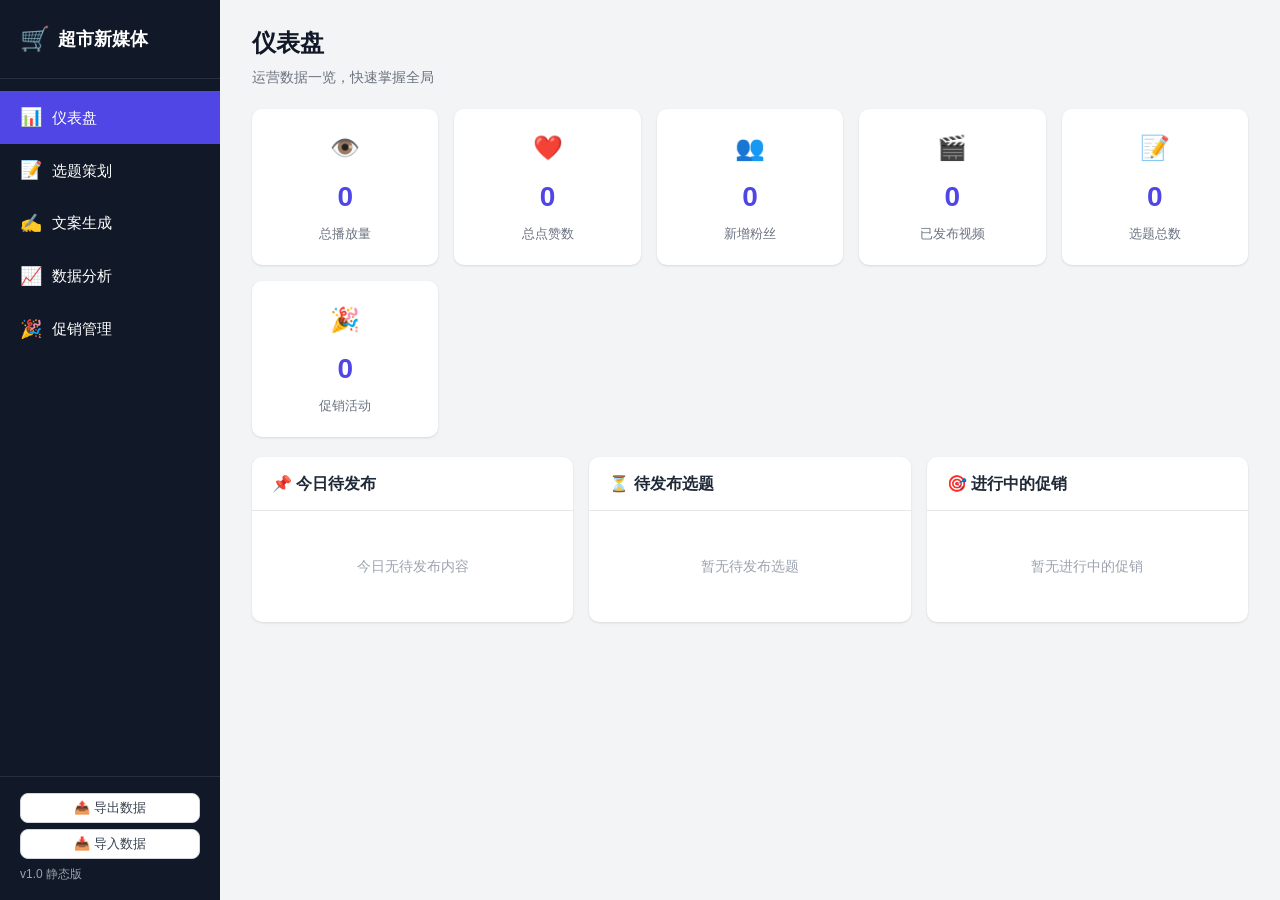
<file: docs/index.html>
<!DOCTYPE html>
<html lang="zh-CN">
<head>
  <meta charset="UTF-8">
  <meta name="viewport" content="width=device-width, initial-scale=1.0, maximum-scale=5.0">
  <meta name="theme-color" content="#4f46e5">
  <meta name="apple-mobile-web-app-capable" content="yes">
  <title>超市新媒体运营工具</title>
  <link rel="stylesheet" href="css/style.css">
</head>
<body>
  <div id="app">
    <!-- 侧边导航 -->
    <nav class="sidebar">
      <div class="logo">
        <span class="logo-icon">🛒</span>
        <span class="logo-text">超市新媒体</span>
      </div>
      <ul class="nav-list">
        <li class="nav-item active" data-page="dashboard"><span>📊</span> <span class="nav-label">仪表盘</span></li>
        <li class="nav-item" data-page="topics"><span>📝</span> <span class="nav-label">选题策划</span></li>
        <li class="nav-item" data-page="copywriting"><span>✍️</span> <span class="nav-label">文案生成</span></li>
        <li class="nav-item" data-page="analytics"><span>📈</span> <span class="nav-label">数据分析</span></li>
        <li class="nav-item" data-page="promotions"><span>🎉</span> <span class="nav-label">促销管理</span></li>
      </ul>
      <div class="nav-footer">
        <button id="export-btn" class="btn btn-sm" style="width:100%;margin-bottom:6px">📤 导出数据</button>
        <button id="import-btn" class="btn btn-sm" style="width:100%;margin-bottom:6px">📥 导入数据</button>
        <input type="file" id="import-file" accept=".json" style="display:none">
        <p>v1.0 静态版</p>
      </div>
    </nav>

    <!-- 移动端顶部栏 -->
    <div class="mobile-header">
      <button class="menu-toggle" id="menu-toggle">☰</button>
      <span class="mobile-title">🛒 超市新媒体</span>
    </div>

    <!-- 移动端遮罩 -->
    <div class="overlay" id="overlay"></div>

    <!-- 主内容区 -->
    <main class="content">
      <!-- 仪表盘 -->
      <section class="page active" id="page-dashboard">
        <div class="page-header">
          <h1>仪表盘</h1>
          <p class="page-sub">运营数据一览，快速掌握全局</p>
        </div>
        <div class="stat-cards" id="stat-cards"></div>
        <div class="dashboard-grid">
          <div class="card">
            <div class="card-header"><h3>📌 今日待发布</h3></div>
            <div class="card-body" id="today-topics"></div>
          </div>
          <div class="card">
            <div class="card-header"><h3>⏳ 待发布选题</h3></div>
            <div class="card-body" id="pending-topics"></div>
          </div>
          <div class="card">
            <div class="card-header"><h3>🎯 进行中的促销</h3></div>
            <div class="card-body" id="active-promos"></div>
          </div>
        </div>
      </section>

      <!-- 选题策划 -->
      <section class="page" id="page-topics">
        <div class="page-header">
          <h1>内容选题策划</h1>
          <p class="page-sub">规划你的短视频内容，管理选题和排期</p>
        </div>

        <div class="card mb-16">
          <div class="card-header">
            <h3>💡 选题灵感</h3>
            <button class="btn btn-sm" onclick="loadSuggestions()">刷新建议</button>
          </div>
          <div class="card-body" id="suggestions-area">
            <p class="empty-hint">点击"刷新建议"获取节日和季节选题灵感</p>
          </div>
        </div>

        <div class="card mb-16">
          <div class="card-header"><h3>➕ 新建选题</h3></div>
          <div class="card-body">
            <div class="form-grid">
              <div class="form-group">
                <label>选题标题</label>
                <input type="text" id="topic-title" placeholder="如：夏季冷饮好物推荐">
              </div>
              <div class="form-group">
                <label>内容类型</label>
                <select id="topic-type"></select>
              </div>
              <div class="form-group">
                <label>发布平台</label>
                <select id="topic-platform">
                  <option value="抖音">抖音</option>
                  <option value="快手">快手</option>
                  <option value="微信视频号">微信视频号</option>
                  <option value="全平台">全平台</option>
                </select>
              </div>
              <div class="form-group">
                <label>计划发布日期</label>
                <input type="date" id="topic-date">
              </div>
              <div class="form-group">
                <label>状态</label>
                <select id="topic-status">
                  <option value="策划中">策划中</option>
                  <option value="待发布">待发布</option>
                  <option value="已发布">已发布</option>
                  <option value="已取消">已取消</option>
                </select>
              </div>
              <div class="form-group full">
                <label>选题描述</label>
                <textarea id="topic-desc" rows="2" placeholder="选题内容简述、拍摄思路等"></textarea>
              </div>
            </div>
            <div class="form-actions">
              <button class="btn btn-primary" onclick="addTopic()">添加选题</button>
            </div>
          </div>
        </div>

        <div class="card">
          <div class="card-header">
            <h3>📋 选题列表</h3>
            <div class="filter-bar">
              <select id="topic-filter-status" onchange="renderTopics()">
                <option value="">全部状态</option>
                <option value="策划中">策划中</option>
                <option value="待发布">待发布</option>
                <option value="已发布">已发布</option>
              </select>
              <select id="topic-filter-platform" onchange="renderTopics()">
                <option value="">全部平台</option>
                <option value="抖音">抖音</option>
                <option value="快手">快手</option>
                <option value="微信视频号">微信视频号</option>
              </select>
            </div>
          </div>
          <div class="card-body" id="topics-list"></div>
        </div>
      </section>

      <!-- 文案生成 -->
      <section class="page" id="page-copywriting">
        <div class="page-header">
          <h1>文案生成助手</h1>
          <p class="page-sub">输入信息，一键生成短视频标题、脚本和话题标签</p>
        </div>

        <div class="copy-grid">
          <div class="card">
            <div class="card-header"><h3>📝 输入信息</h3></div>
            <div class="card-body">
              <div class="form-group">
                <label>内容类型</label>
                <select id="cw-type" onchange="toggleCwFields()"></select>
              </div>
              <div class="form-group">
                <label>文案风格</label>
                <select id="cw-style"></select>
              </div>
              <div class="form-group cw-field" data-types="product,tour,promotion,member,newarrival,recipe">
                <label>商品名称</label>
                <input type="text" id="cw-product" placeholder="如：进口车厘子">
              </div>
              <div class="form-group cw-field" data-types="product,recipe,newarrival,tips,promotion,behind,knowledge,interaction">
                <label>卖点/内容描述</label>
                <input type="text" id="cw-features" placeholder="如：又大又甜 / 拍补货过程">
              </div>
              <div class="form-group cw-field" data-types="product,recipe,newarrival">
                <label>价格（选填）</label>
                <input type="text" id="cw-price" placeholder="不强调价格可不填">
              </div>
              <div class="form-group cw-field" data-types="tour,promotion,member,behind,greeting">
                <label>超市名称</label>
                <input type="text" id="cw-store" placeholder="如：永辉超市">
              </div>
              <div class="form-group cw-field" data-types="recipe">
                <label>菜名</label>
                <input type="text" id="cw-dish" placeholder="如：番茄炒蛋">
              </div>
              <div class="form-group cw-field" data-types="promotion">
                <label>活动名称</label>
                <input type="text" id="cw-promo_name" placeholder="如：年中大促">
              </div>
              <div class="form-group cw-field" data-types="promotion">
                <label>折扣信息</label>
                <input type="text" id="cw-discount" placeholder="如：满100减30">
              </div>
              <div class="form-group cw-field" data-types="promotion">
                <label>开始时间</label>
                <input type="date" id="cw-start">
              </div>
              <div class="form-group cw-field" data-types="promotion">
                <label>结束时间</label>
                <input type="date" id="cw-end">
              </div>
              <div class="form-group cw-field" data-types="tips,knowledge,interaction">
                <label>品类/主题</label>
                <input type="text" id="cw-category" placeholder="如：水果 / 蔬菜保存">
              </div>
              <div class="form-group cw-field" data-types="member">
                <label>福利内容</label>
                <input type="text" id="cw-benefit" placeholder="如：双倍积分">
              </div>
              <div class="form-group cw-field" data-types="festival,greeting">
                <label>节日名称</label>
                <input type="text" id="cw-festival" placeholder="如：中秋节">
              </div>
              <div class="form-actions">
                <button class="btn btn-primary" onclick="generateCopy()">✨ 生成文案</button>
                <button class="btn" onclick="randomizeCopy()">🎲 换一批</button>
              </div>
            </div>
          </div>

          <div class="card">
            <div class="card-header">
              <h3>📋 生成结果</h3>
              <button class="btn btn-sm" id="save-copy-btn" style="display:none" onclick="saveCopy()">💾 保存</button>
            </div>
            <div class="card-body" id="copy-result">
              <p class="empty-hint">填写信息后点击"生成文案"</p>
            </div>
          </div>
        </div>

        <div class="card mt-16">
          <div class="card-header"><h3>📂 已保存文案</h3></div>
          <div class="card-body" id="saved-copies"></div>
        </div>
      </section>

      <!-- 数据分析 -->
      <section class="page" id="page-analytics">
        <div class="page-header">
          <h1>数据分析报表</h1>
          <p class="page-sub">记录每条视频的数据，追踪播放量、点赞和粉丝增长</p>
        </div>

        <div class="stat-cards" id="analytics-stats"></div>

        <div class="card mb-16">
          <div class="card-header"><h3>➕ 记录新数据</h3></div>
          <div class="card-body">
            <div class="form-grid">
              <div class="form-group">
                <label>视频标题/描述</label>
                <input type="text" id="an-title" placeholder="如：夏季冷饮推荐">
              </div>
              <div class="form-group">
                <label>平台</label>
                <select id="an-platform">
                  <option value="抖音">抖音</option>
                  <option value="快手">快手</option>
                  <option value="微信视频号">微信视频号</option>
                </select>
              </div>
              <div class="form-group">
                <label>发布日期</label>
                <input type="date" id="an-date">
              </div>
              <div class="form-group">
                <label>播放量</label>
                <input type="number" id="an-views" placeholder="0" min="0">
              </div>
              <div class="form-group">
                <label>点赞数</label>
                <input type="number" id="an-likes" placeholder="0" min="0">
              </div>
              <div class="form-group">
                <label>评论数</label>
                <input type="number" id="an-comments" placeholder="0" min="0">
              </div>
              <div class="form-group">
                <label>分享数</label>
                <input type="number" id="an-shares" placeholder="0" min="0">
              </div>
              <div class="form-group">
                <label>新增粉丝</label>
                <input type="number" id="an-followers" placeholder="0" min="0">
              </div>
            </div>
            <div class="form-actions">
              <button class="btn btn-primary" onclick="addAnalytics()">保存数据</button>
            </div>
          </div>
        </div>

        <div class="card mb-16">
          <div class="card-header"><h3>📈 趋势图表</h3></div>
          <div class="card-body">
            <canvas id="chart-canvas" width="800" height="300"></canvas>
          </div>
        </div>

        <div class="card">
          <div class="card-header"><h3>📋 数据明细</h3></div>
          <div class="card-body" id="analytics-list"></div>
        </div>
      </section>

      <!-- 促销管理 -->
      <section class="page" id="page-promotions">
        <div class="page-header">
          <h1>促销活动管理</h1>
          <p class="page-sub">管理超市促销活动，跟踪活动状态和关联选题</p>
        </div>

        <div class="card mb-16">
          <div class="card-header"><h3>➕ 新建促销活动</h3></div>
          <div class="card-body">
            <div class="form-grid">
              <div class="form-group">
                <label>活动名称</label>
                <input type="text" id="pm-name" placeholder="如：周末狂欢购">
              </div>
              <div class="form-group">
                <label>关联商品/品类</label>
                <input type="text" id="pm-product" placeholder="如：全场生鲜5折">
              </div>
              <div class="form-group">
                <label>折扣类型</label>
                <select id="pm-discount-type">
                  <option value="满减">满减</option>
                  <option value="折扣">折扣</option>
                  <option value="直降">直降</option>
                  <option value="买赠">买赠</option>
                  <option value="第二件半价">第二件半价</option>
                  <option value="限时秒杀">限时秒杀</option>
                </select>
              </div>
              <div class="form-group">
                <label>折扣力度</label>
                <input type="text" id="pm-discount-value" placeholder="如：满100减30">
              </div>
              <div class="form-group">
                <label>开始日期</label>
                <input type="date" id="pm-start">
              </div>
              <div class="form-group">
                <label>结束日期</label>
                <input type="date" id="pm-end">
              </div>
              <div class="form-group">
                <label>状态</label>
                <select id="pm-status">
                  <option value="未开始">未开始</option>
                  <option value="进行中">进行中</option>
                  <option value="已结束">已结束</option>
                </select>
              </div>
              <div class="form-group full">
                <label>活动描述</label>
                <textarea id="pm-desc" rows="2" placeholder="活动详情、参与条件等"></textarea>
              </div>
            </div>
            <div class="form-actions">
              <button class="btn btn-primary" onclick="addPromotion()">添加活动</button>
            </div>
          </div>
        </div>

        <div class="card">
          <div class="card-header">
            <h3>📋 活动列表</h3>
            <select id="pm-filter-status" onchange="renderPromotions()">
              <option value="">全部状态</option>
              <option value="未开始">未开始</option>
              <option value="进行中">进行中</option>
              <option value="已结束">已结束</option>
            </select>
          </div>
          <div class="card-body" id="promotions-list"></div>
        </div>
      </section>
    </main>
  </div>

  <div class="toast" id="toast"></div>
  <script src="js/app.js"></script>
</body>
</html>
</file>
<file: docs/css/style.css>
/* ===== 全局 ===== */
* {
  margin: 0;
  padding: 0;
  box-sizing: border-box;
}

:root {
  --primary: #4f46e5;
  --primary-light: #6366f1;
  --primary-bg: #eef2ff;
  --success: #10b981;
  --warning: #f59e0b;
  --danger: #ef4444;
  --gray-50: #f9fafb;
  --gray-100: #f3f4f6;
  --gray-200: #e5e7eb;
  --gray-300: #d1d5db;
  --gray-400: #9ca3af;
  --gray-500: #6b7280;
  --gray-600: #4b5563;
  --gray-700: #374151;
  --gray-800: #1f2937;
  --gray-900: #111827;
  --radius: 10px;
  --shadow: 0 1px 3px rgba(0,0,0,0.08), 0 1px 2px rgba(0,0,0,0.04);
  --shadow-md: 0 4px 6px rgba(0,0,0,0.07), 0 2px 4px rgba(0,0,0,0.04);
}

body {
  font-family: -apple-system, BlinkMacSystemFont, "Segoe UI", "PingFang SC", "Microsoft YaHei", sans-serif;
  background: var(--gray-100);
  color: var(--gray-800);
  font-size: 14px;
  line-height: 1.6;
}

/* ===== 布局 ===== */
#app {
  display: flex;
  height: 100vh;
}

/* ===== 侧边栏 ===== */
.sidebar {
  width: 220px;
  background: var(--gray-900);
  color: #fff;
  display: flex;
  flex-direction: column;
  flex-shrink: 0;
}

.logo {
  padding: 20px;
  font-size: 18px;
  font-weight: 700;
  display: flex;
  align-items: center;
  gap: 8px;
  border-bottom: 1px solid rgba(255,255,255,0.1);
}

.logo-icon { font-size: 24px; }

.nav-list {
  list-style: none;
  flex: 1;
  padding: 12px 0;
}

.nav-item {
  padding: 12px 20px;
  cursor: pointer;
  display: flex;
  align-items: center;
  gap: 10px;
  transition: all 0.15s;
  font-size: 15px;
}

.nav-item:hover {
  background: rgba(255,255,255,0.08);
}

.nav-item.active {
  background: var(--primary);
}

.nav-item span:first-child {
  font-size: 18px;
}

.nav-footer {
  padding: 16px 20px;
  font-size: 12px;
  color: var(--gray-400);
  border-top: 1px solid rgba(255,255,255,0.1);
}

/* ===== 主内容区 ===== */
.content {
  flex: 1;
  overflow-y: auto;
  padding: 24px 32px;
}

.page {
  display: none;
}

.page.active {
  display: block;
}

.page-header {
  margin-bottom: 20px;
}

.page-header h1 {
  font-size: 24px;
  font-weight: 700;
  color: var(--gray-900);
}

.page-sub {
  color: var(--gray-500);
  font-size: 14px;
  margin-top: 4px;
}

/* ===== 卡片 ===== */
.card {
  background: #fff;
  border-radius: var(--radius);
  box-shadow: var(--shadow);
  margin-bottom: 16px;
  overflow: hidden;
}

.card-header {
  padding: 14px 20px;
  border-bottom: 1px solid var(--gray-200);
  display: flex;
  justify-content: space-between;
  align-items: center;
}

.card-header h3 {
  font-size: 16px;
  font-weight: 600;
}

.card-body {
  padding: 20px;
}

.mb-16 { margin-bottom: 16px; }
.mt-16 { margin-top: 16px; }

/* ===== 统计卡片 ===== */
.stat-cards {
  display: grid;
  grid-template-columns: repeat(auto-fit, minmax(160px, 1fr));
  gap: 16px;
  margin-bottom: 20px;
}

.stat-card {
  background: #fff;
  border-radius: var(--radius);
  box-shadow: var(--shadow);
  padding: 20px;
  text-align: center;
}

.stat-card .stat-value {
  font-size: 28px;
  font-weight: 700;
  color: var(--primary);
}

.stat-card .stat-label {
  font-size: 13px;
  color: var(--gray-500);
  margin-top: 4px;
}

.stat-card .stat-icon {
  font-size: 24px;
  margin-bottom: 8px;
}

/* ===== 仪表盘网格 ===== */
.dashboard-grid {
  display: grid;
  grid-template-columns: repeat(auto-fit, minmax(300px, 1fr));
  gap: 16px;
}

/* ===== 表单 ===== */
.form-grid {
  display: grid;
  grid-template-columns: repeat(auto-fit, minmax(220px, 1fr));
  gap: 14px;
}

.form-group {
  display: flex;
  flex-direction: column;
}

.form-group.full {
  grid-column: 1 / -1;
}

.form-group label {
  font-size: 13px;
  font-weight: 600;
  color: var(--gray-600);
  margin-bottom: 4px;
}

.form-group input,
.form-group select,
.form-group textarea {
  padding: 8px 12px;
  border: 1px solid var(--gray-300);
  border-radius: 8px;
  font-size: 14px;
  transition: border-color 0.15s;
  font-family: inherit;
  background: #fff;
}

.form-group input:focus,
.form-group select:focus,
.form-group textarea:focus {
  outline: none;
  border-color: var(--primary);
  box-shadow: 0 0 0 3px var(--primary-bg);
}

.form-actions {
  margin-top: 14px;
  display: flex;
  gap: 10px;
}

/* ===== 按钮 ===== */
.btn {
  padding: 8px 18px;
  border: 1px solid var(--gray-300);
  border-radius: 8px;
  background: #fff;
  cursor: pointer;
  font-size: 14px;
  font-weight: 500;
  transition: all 0.15s;
  color: var(--gray-700);
}

.btn:hover {
  background: var(--gray-50);
  border-color: var(--gray-400);
}

.btn-primary {
  background: var(--primary);
  color: #fff;
  border-color: var(--primary);
}

.btn-primary:hover {
  background: var(--primary-light);
  border-color: var(--primary-light);
}

.btn-sm {
  padding: 5px 12px;
  font-size: 13px;
}

.btn-danger {
  color: var(--danger);
  border-color: var(--gray-300);
}

.btn-danger:hover {
  background: #fef2f2;
  border-color: var(--danger);
}

/* ===== 列表项 ===== */
.list-item {
  display: flex;
  justify-content: space-between;
  align-items: flex-start;
  padding: 12px 0;
  border-bottom: 1px solid var(--gray-100);
}

.list-item:last-child {
  border-bottom: none;
}

.list-item-content {
  flex: 1;
}

.list-item-title {
  font-weight: 600;
  font-size: 15px;
  color: var(--gray-800);
}

.list-item-meta {
  font-size: 12px;
  color: var(--gray-500);
  margin-top: 3px;
  display: flex;
  gap: 10px;
  flex-wrap: wrap;
}

.list-item-desc {
  font-size: 13px;
  color: var(--gray-600);
  margin-top: 4px;
}

.list-item-actions {
  display: flex;
  gap: 6px;
  flex-shrink: 0;
  margin-left: 12px;
}

/* ===== 标签 ===== */
.tag {
  display: inline-block;
  padding: 2px 10px;
  border-radius: 20px;
  font-size: 12px;
  font-weight: 500;
  background: var(--gray-100);
  color: var(--gray-600);
}

.tag-success { background: #d1fae5; color: #065f46; }
.tag-warning { background: #fef3c7; color: #92400e; }
.tag-danger { background: #fee2e2; color: #991b1b; }
.tag-primary { background: var(--primary-bg); color: var(--primary); }

/* ===== 筛选栏 ===== */
.filter-bar {
  display: flex;
  gap: 8px;
}

.filter-bar select {
  padding: 5px 10px;
  border: 1px solid var(--gray-300);
  border-radius: 6px;
  font-size: 13px;
}

/* ===== 文案区域 ===== */
.copy-grid {
  display: grid;
  grid-template-columns: 1fr 1fr;
  gap: 16px;
}

@media (max-width: 900px) {
  .copy-grid { grid-template-columns: 1fr; }
}

.copy-result-block {
  margin-bottom: 16px;
}

.copy-result-block label {
  font-size: 13px;
  font-weight: 600;
  color: var(--gray-600);
  display: block;
  margin-bottom: 6px;
}

.copy-result-block .result-box {
  background: var(--gray-50);
  border: 1px solid var(--gray-200);
  border-radius: 8px;
  padding: 12px;
  white-space: pre-wrap;
  word-break: break-all;
  font-size: 14px;
  line-height: 1.7;
}

.hashtag-list {
  display: flex;
  flex-wrap: wrap;
  gap: 6px;
}

.hashtag {
  background: var(--primary-bg);
  color: var(--primary);
  padding: 3px 10px;
  border-radius: 20px;
  font-size: 13px;
  cursor: pointer;
}

.hashtag:hover {
  background: var(--primary);
  color: #fff;
}

/* ===== 建议卡片 ===== */
.suggestion-grid {
  display: grid;
  grid-template-columns: repeat(auto-fit, minmax(240px, 1fr));
  gap: 12px;
}

.suggestion-card {
  background: var(--gray-50);
  border: 1px solid var(--gray-200);
  border-radius: 8px;
  padding: 14px;
  cursor: pointer;
  transition: all 0.15s;
}

.suggestion-card:hover {
  border-color: var(--primary);
  background: var(--primary-bg);
}

.suggestion-card .sug-name {
  font-weight: 600;
  font-size: 15px;
}

.suggestion-card .sug-date {
  font-size: 12px;
  color: var(--gray-500);
}

.suggestion-card .sug-topic {
  font-size: 13px;
  color: var(--gray-600);
  margin-top: 4px;
}

/* ===== 空状态 ===== */
.empty-hint {
  color: var(--gray-400);
  text-align: center;
  padding: 24px;
  font-size: 14px;
}

/* ===== Toast ===== */
.toast {
  position: fixed;
  bottom: 30px;
  left: 50%;
  transform: translateX(-50%) translateY(100px);
  background: var(--gray-900);
  color: #fff;
  padding: 12px 28px;
  border-radius: 8px;
  font-size: 14px;
  transition: transform 0.3s;
  z-index: 9999;
  box-shadow: 0 4px 12px rgba(0,0,0,0.2);
}

.toast.show {
  transform: translateX(-50%) translateY(0);
}

/* ===== 滚动条 ===== */
::-webkit-scrollbar {
  width: 6px;
}

::-webkit-scrollbar-thumb {
  background: var(--gray-300);
  border-radius: 3px;
}

::-webkit-scrollbar-track {
  background: transparent;
}

/* ===== 表格风格列表 ===== */
.data-row {
  display: grid;
  grid-template-columns: 2fr 1fr 1fr 1fr 1fr 1fr 1fr 0.5fr;
  gap: 8px;
  padding: 10px 0;
  border-bottom: 1px solid var(--gray-100);
  align-items: center;
  font-size: 13px;
}

.data-row.header {
  font-weight: 600;
  color: var(--gray-500);
  font-size: 12px;
  text-transform: uppercase;
}

@media (max-width: 1000px) {
  .data-row {
    grid-template-columns: 1fr;
    background: var(--gray-50);
    border-radius: 8px;
    padding: 12px;
    margin-bottom: 8px;
  }
  .data-row.header { display: none; }
}

/* ===== 移动端适配 ===== */
.mobile-header {
  display: none;
}

.overlay {
  display: none;
  position: fixed;
  top: 0; left: 0; right: 0; bottom: 0;
  background: rgba(0,0,0,0.4);
  z-index: 99;
}
.overlay.show { display: block; }

@media (max-width: 768px) {
  .mobile-header {
    display: flex;
    align-items: center;
    gap: 12px;
    background: var(--gray-900);
    color: #fff;
    padding: 12px 16px;
    position: sticky;
    top: 0;
    z-index: 100;
  }
  .menu-toggle {
    background: none;
    border: none;
    color: #fff;
    font-size: 24px;
    cursor: pointer;
    padding: 4px 8px;
  }
  .mobile-title {
    font-size: 17px;
    font-weight: 600;
  }

  .sidebar {
    position: fixed;
    left: -260px;
    top: 0;
    bottom: 0;
    width: 240px;
    z-index: 200;
    transition: left 0.25s;
  }
  .sidebar.open {
    left: 0;
  }

  .content {
    padding: 16px;
    padding-bottom: 40px;
  }

  .page-header h1 { font-size: 20px; }
  .page-sub { font-size: 13px; }

  .stat-cards {
    grid-template-columns: repeat(2, 1fr);
    gap: 10px;
  }
  .stat-card { padding: 14px 8px; }
  .stat-card .stat-value { font-size: 22px; }
  .stat-card .stat-label { font-size: 11px; }
  .stat-card .stat-icon { font-size: 20px; }

  .dashboard-grid {
    grid-template-columns: 1fr;
  }

  .card-body { padding: 14px; }
  .card-header { padding: 12px 14px; }
  .card-header h3 { font-size: 14px; }

  .form-grid {
    grid-template-columns: 1fr;
    gap: 10px;
  }

  .copy-grid {
    grid-template-columns: 1fr;
  }

  .filter-bar {
    flex-wrap: wrap;
  }
  .filter-bar select {
    font-size: 12px;
    padding: 4px 8px;
  }

  .list-item {
    flex-direction: column;
    align-items: stretch;
  }
  .list-item-actions {
    margin-left: 0;
    margin-top: 8px;
    justify-content: flex-end;
  }

  .btn { font-size: 13px; padding: 7px 14px; }
  .btn-sm { font-size: 12px; padding: 4px 10px; }

  .nav-label { font-size: 14px; }
}

@media (max-width: 380px) {
  .stat-cards { grid-template-columns: 1fr; }
}
</file>
